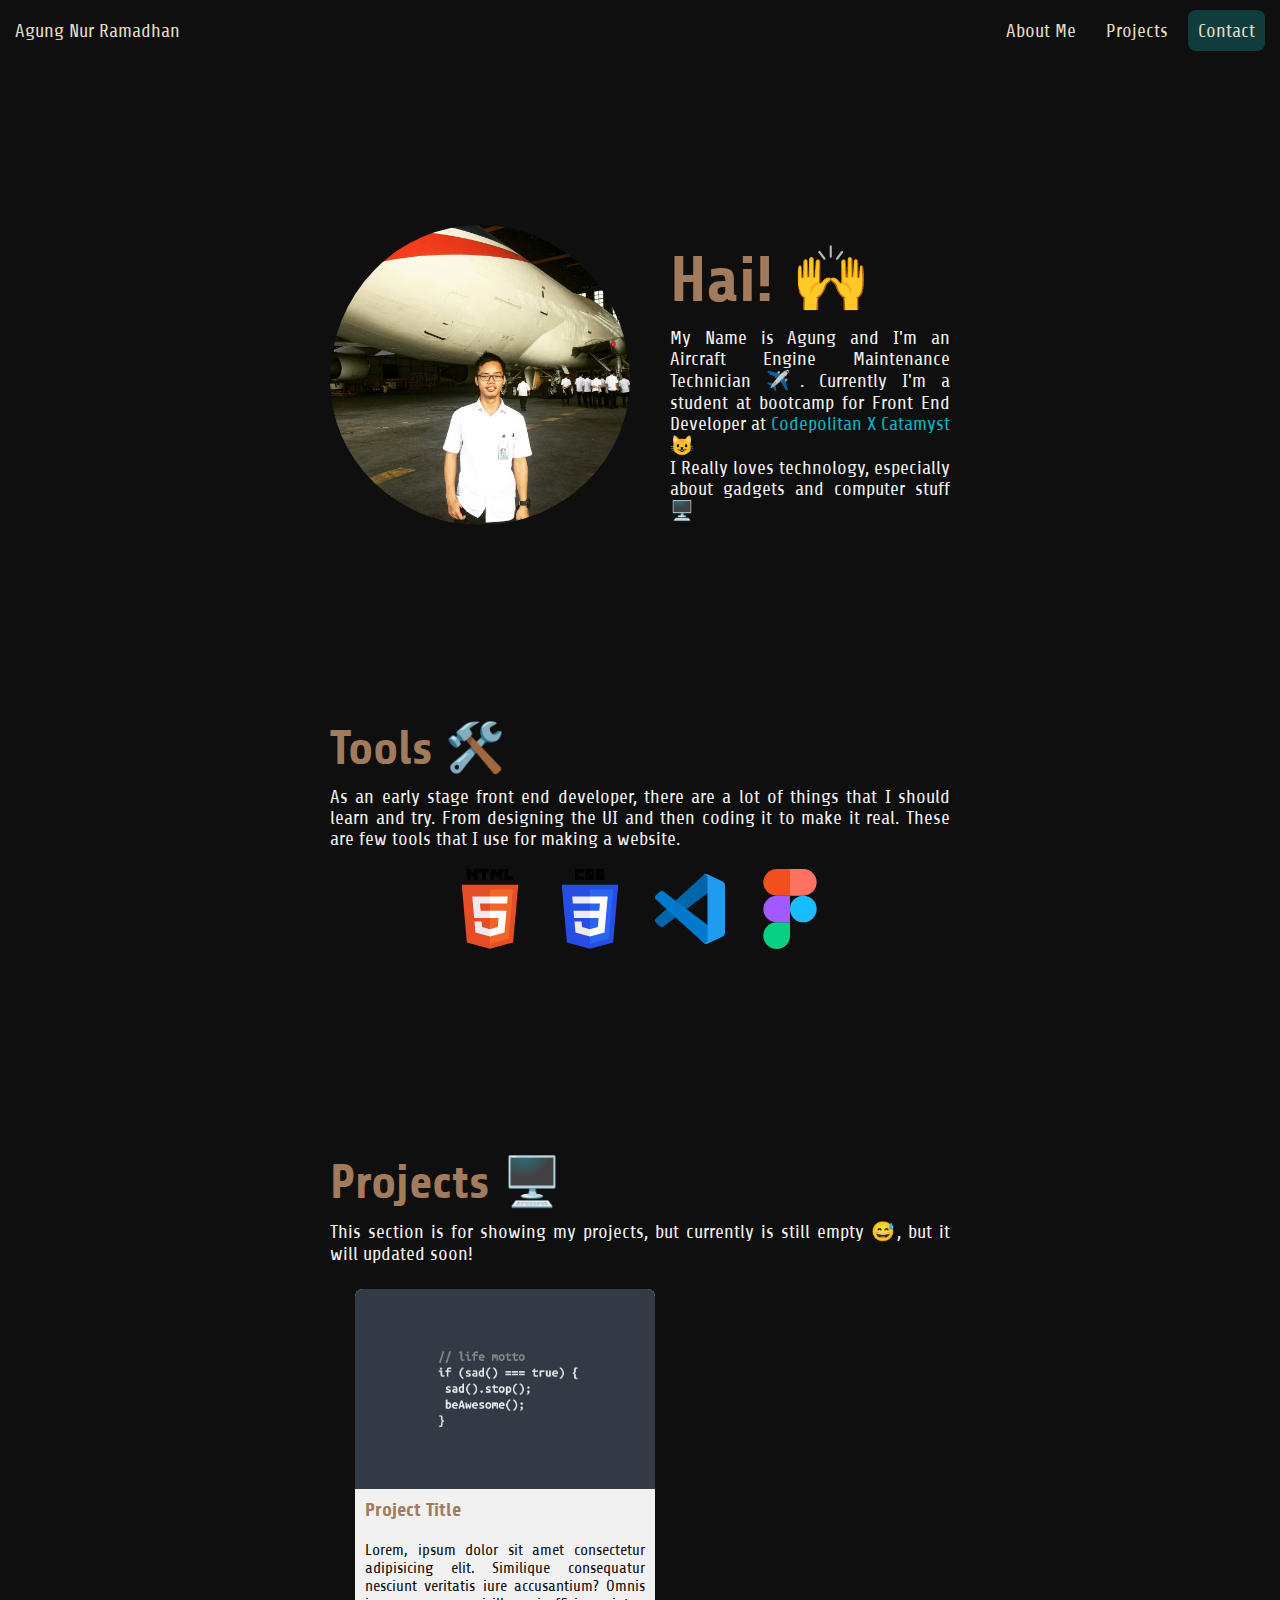
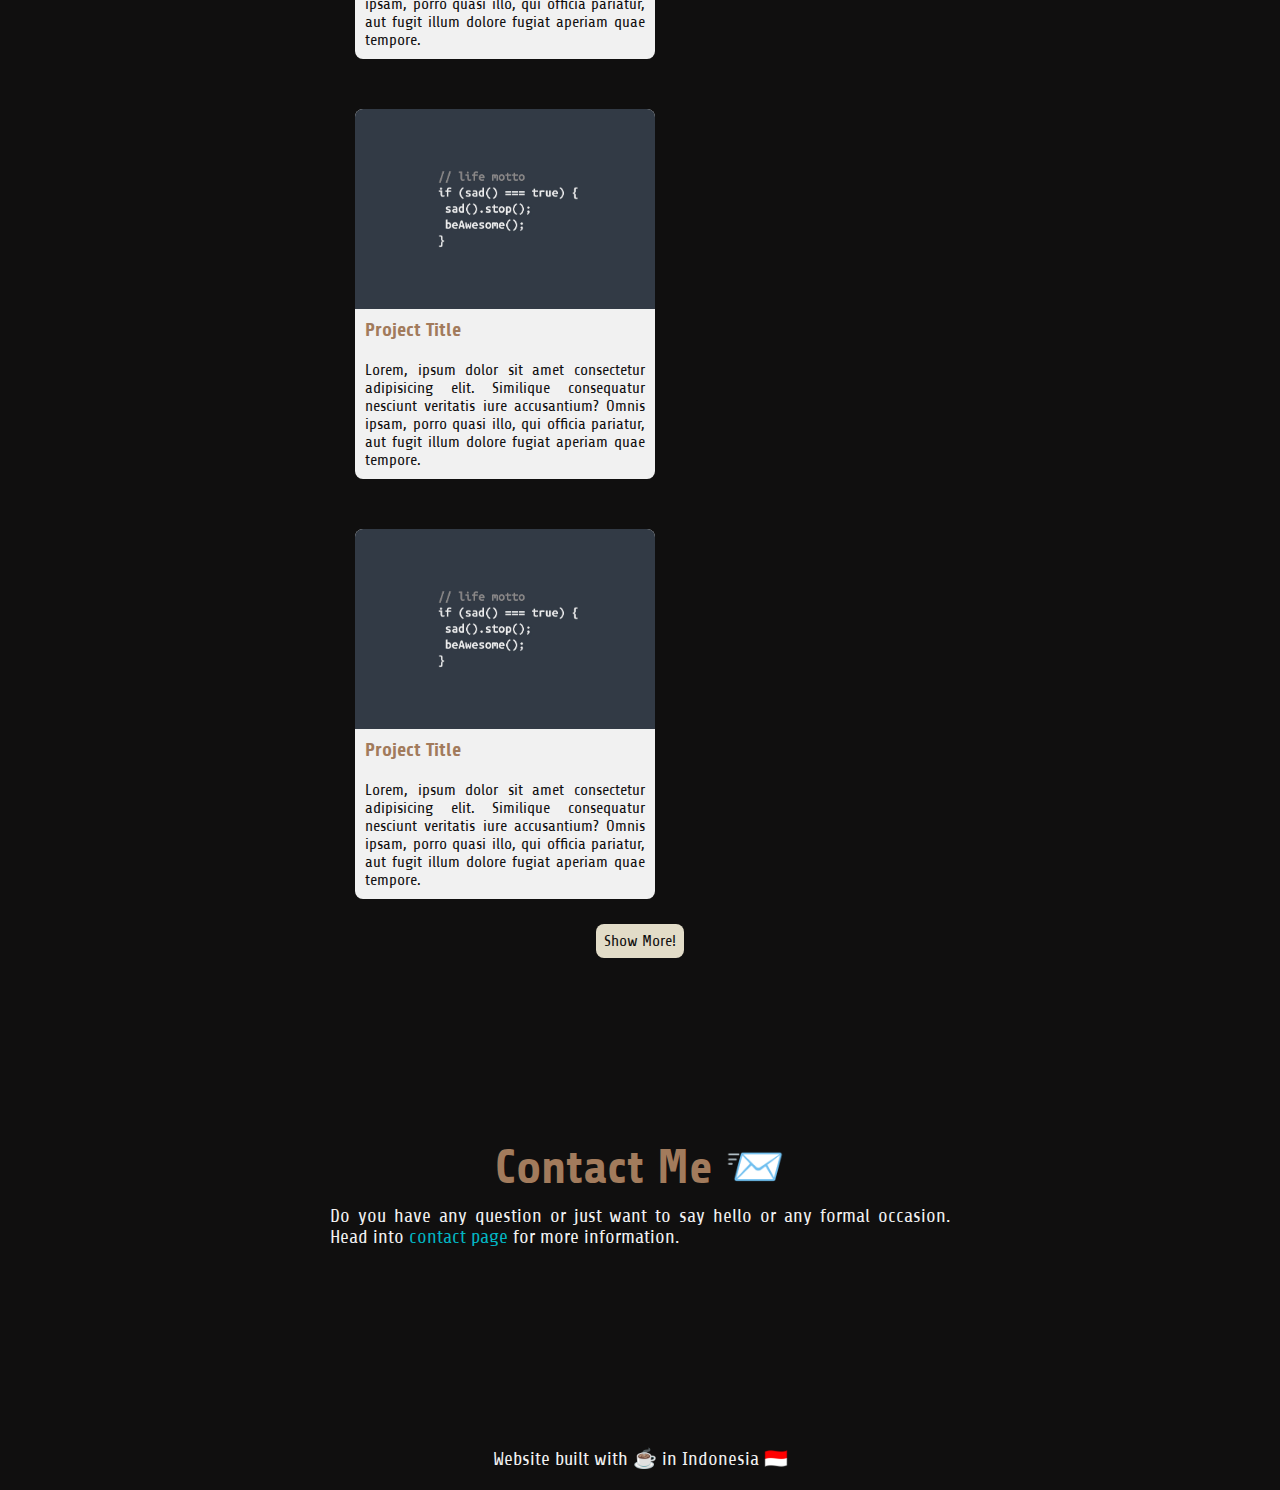
<file: index.html>
<!DOCTYPE html>
<html lang="en">
  <head>
    <meta charset="UTF-8" />
    <meta http-equiv="X-UA-Compatible" content="IE=edge" />
    <meta name="viewport" content="width=device-width, initial-scale=1.0" />
    <link rel="preconnect" href="https://fonts.googleapis.com" />
    <link rel="preconnect" href="https://fonts.gstatic.com" crossorigin />
    <link
      href="https://fonts.googleapis.com/css2?family=Share:wght@400;700&display=swap"
      rel="stylesheet"
    />
    <link rel="stylesheet" href="/index.css" />
    <title>Agung Nur Ramadhan's Website</title>
  </head>
  <body>
    <!-- navigation bar -->
    <nav>
      <div class="nav-item-left">
        <div class="nav-item nav-logo">
          <a class="nav-link" href="/"> Agung Nur Ramadhan </a>
        </div>
      </div>
      <div class="nav-item-right">
        <div class="nav-item">
          <a class="nav-link" href="/about/">About Me</a>
        </div>
        <div class="nav-item">
          <a class="nav-link" href="/projects/">Projects</a>
        </div>
        <div class="nav-item contact-button">
          <a class="nav-link" href="/contact/">Contact</a>
        </div>
      </div>
    </nav>

    <!-- main content -->
    <main>
      <!-- introduction section -->
      <section class="intro-section">
        <div class="intro-item">
          <img
            class="profile-image"
            src="./assets/images/profile-image.jpg"
            alt="profile image"
          />
        </div>
        <div class="intro-description">
          <h1>Hai! 🙌</h1>
          <p>
            My Name is Agung and I'm an Aircraft Engine Maintenance Technician
            ✈️. Currently I'm a student at bootcamp for Front End Developer at
            <a href="https://catamyst.codepolitan.com">
              Codepolitan X Catamyst
            </a>
            😺
          </p>
          <p>
            I Really loves technology, especially about gadgets and computer
            stuff 🖥️
          </p>
        </div>
      </section>
      <!-- Tools and language section -->
      <section class="tools-section">
        <div>
          <h2>Tools 🛠️</h2>
          <p>
            As an early stage front end developer, there are a lot of things
            that I should learn and try. From designing the UI and then coding
            it to make it real. These are few tools that I use for making a
            website.
          </p>
        </div>
        <ul class="tools-container">
          <li>
            <img
              class="tools-icon"
              src="assets/icons/html-icon.svg"
              alt="html icon"
            />
          </li>
          <li>
            <img
              class="tools-icon"
              src="assets/icons/css-icon.svg"
              alt="css icon"
            />
          </li>
          <li>
            <img
              class="tools-icon"
              src="assets/icons/vscode-icon.svg"
              alt="vscode icon"
            />
          </li>
          <li>
            <img
              class="tools-icon"
              src="assets/icons/figma-icon.svg"
              alt="figma icon"
            />
          </li>
        </ul>
      </section>
      <!-- projects showcase section -->
      <section class="project-section">
        <div>
          <h2>Projects 🖥️</h2>
          <p>
            This section is for showing my projects, but currently is still
            empty 😅, but it will updated soon!
          </p>
        </div>

        <!-- card showcase -->
        <div class="card-container">
          <div class="card-item">
            <img
              class="card-image"
              src="assets/images/dummy-project-image.jpg"
              alt="dummy project image"
            />
            <div class="card-panel">
              <h3 class="card-project-title">Project Title</h3>
              <p class="card-project-description">
                Lorem, ipsum dolor sit amet consectetur adipisicing elit.
                Similique consequatur nesciunt veritatis iure accusantium? Omnis
                ipsam, porro quasi illo, qui officia pariatur, aut fugit illum
                dolore fugiat aperiam quae tempore.
              </p>
            </div>
          </div>

          <div class="card-item">
            <img
              class="card-image"
              src="assets/images/dummy-project-image.jpg"
              alt="dummy project image"
            />
            <div class="card-panel">
              <h3 class="card-project-title">Project Title</h3>
              <p class="card-project-description">
                Lorem, ipsum dolor sit amet consectetur adipisicing elit.
                Similique consequatur nesciunt veritatis iure accusantium? Omnis
                ipsam, porro quasi illo, qui officia pariatur, aut fugit illum
                dolore fugiat aperiam quae tempore.
              </p>
            </div>
          </div>

          <div class="card-item">
            <img
              class="card-image"
              src="assets/images/dummy-project-image.jpg"
              alt="dummy project image"
            />
            <div class="card-panel">
              <h3 class="card-project-title">Project Title</h3>
              <p class="card-project-description">
                Lorem, ipsum dolor sit amet consectetur adipisicing elit.
                Similique consequatur nesciunt veritatis iure accusantium? Omnis
                ipsam, porro quasi illo, qui officia pariatur, aut fugit illum
                dolore fugiat aperiam quae tempore.
              </p>
            </div>
          </div>
        </div>

        <a href="/projects/" class="show-more-button">Show More!</a>
      </section>

      <!-- contact me section -->
      <section class="contact-section">
        <h2>Contact Me 📨</h2>
        <p>
          Do you have any question or just want to say hello or any formal
          occasion. Head into <a href="/contact/">contact page</a> for more
          information.
        </p>
      </section>

      <!-- Footer -->
      <footer>
        <p class="footer-section">Website built with ☕ in Indonesia 🇮🇩</p>
      </footer>
    </main>
  </body>
</html>
</file>
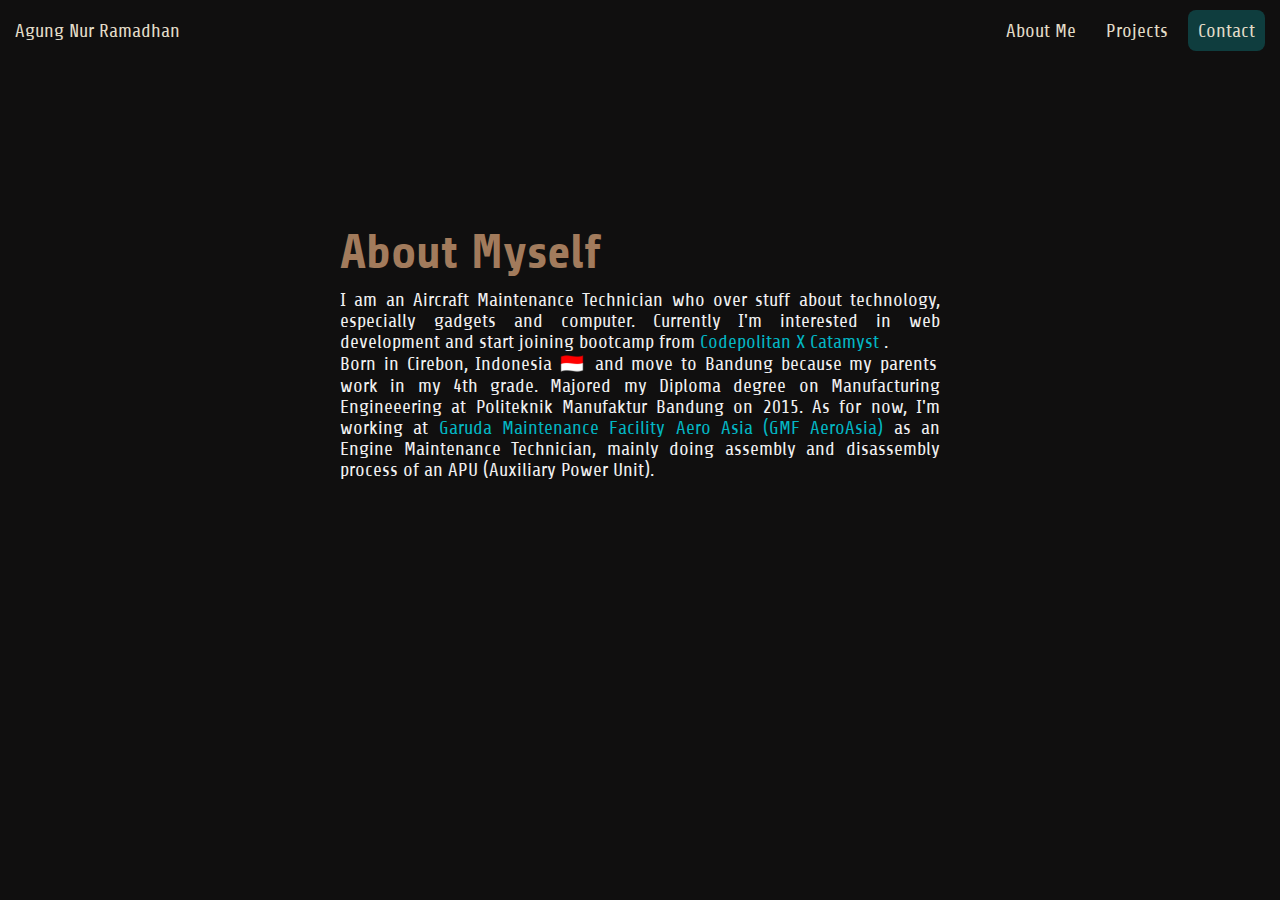
<file: about/index.html>
<!DOCTYPE html>
<html lang="en">
  <head>
    <meta charset="UTF-8" />
    <meta http-equiv="X-UA-Compatible" content="IE=edge" />
    <meta name="viewport" content="width=device-width, initial-scale=1.0" />
    <link rel="preconnect" href="https://fonts.googleapis.com" />
    <link rel="preconnect" href="https://fonts.gstatic.com" crossorigin />
    <link
      href="https://fonts.googleapis.com/css2?family=Share:wght@400;700&display=swap"
      rel="stylesheet"
    />
    <link rel="stylesheet" href="/index.css" />
    <title>About Agung Nur Ramadhan</title>
  </head>

  <body>
    <!-- navigation bar -->
    <nav>
      <div class="nav-item-left">
        <div class="nav-item nav-logo">
          <a class="nav-link" href="/"> Agung Nur Ramadhan </a>
        </div>
      </div>
      <div class="nav-item-right">
        <div class="nav-item">
          <a class="nav-link" href="/about/">About Me</a>
        </div>
        <div class="nav-item">
          <a class="nav-link" href="/projects/">Projects</a>
        </div>
        <div class="nav-item contact-button">
          <a class="nav-link" href="/contact/">Contact</a>
        </div>
      </div>
    </nav>
    <!-- main content -->
    <main>
      <!-- About Me Description  -->
      <section class="aboutme-page-content">
        <h2>About Myself</h2>
        <p>
          I am an Aircraft Maintenance Technician who over stuff about
          technology, especially gadgets and computer. Currently I'm interested
          in web development and start joining bootcamp from
          <a href="https://program.codepolitan.com/catamyst/">
            Codepolitan X Catamyst </a
          >.
        </p>
        <p>
          Born in Cirebon, Indonesia 🇮🇩 and move to Bandung because my parents
          work in my 4th grade. Majored my Diploma degree on Manufacturing
          Engineeering at Politeknik Manufaktur Bandung on 2015. As for now, I'm
          working at
          <a href="https://gmf-aeroasia.co.id">
            Garuda Maintenance Facility Aero Asia (GMF AeroAsia)
          </a>
          as an Engine Maintenance Technician, mainly doing assembly and
          disassembly process of an APU (Auxiliary Power Unit).
        </p>
      </section>
    </main>
  </body>
</html>
</file>
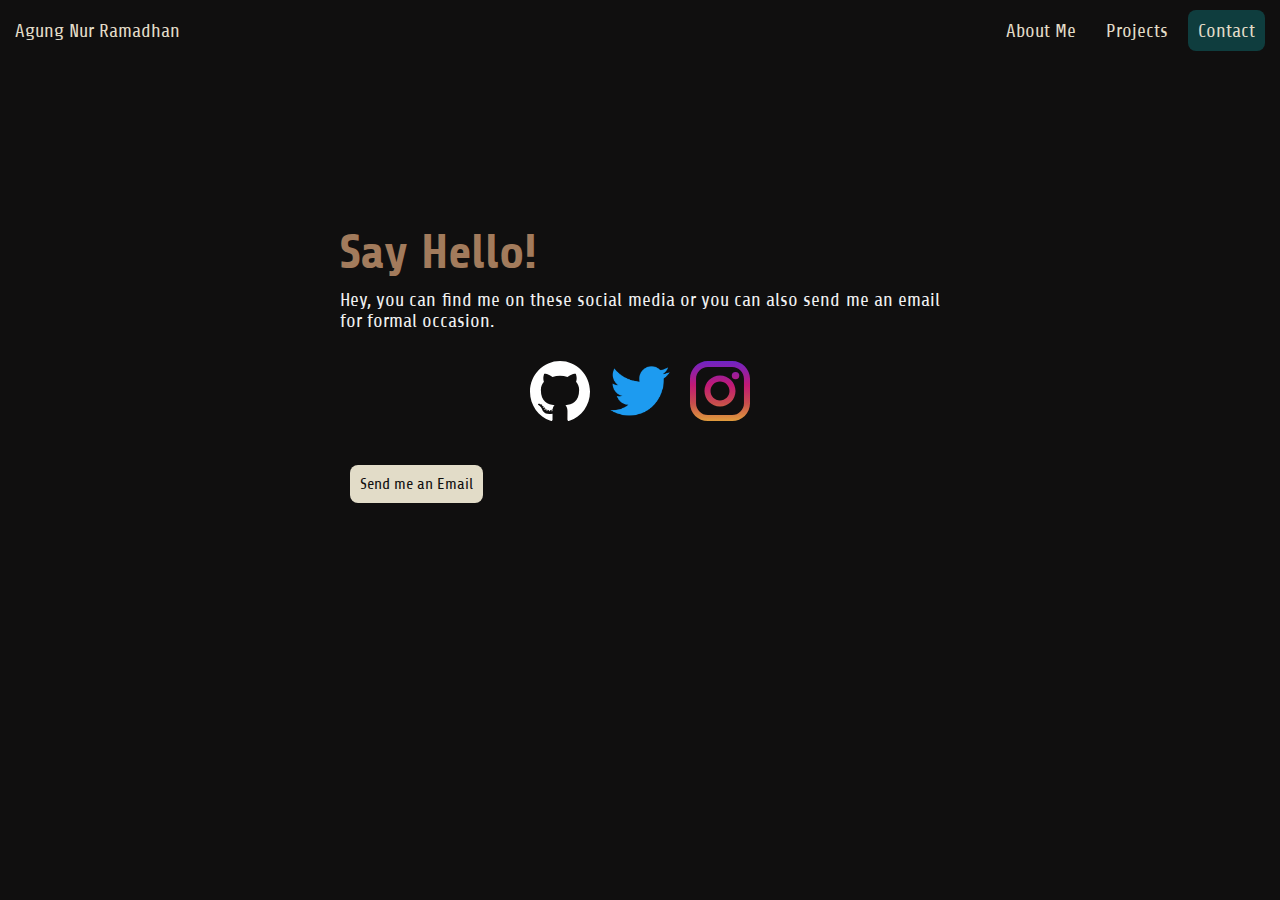
<file: contact/index.html>
<!DOCTYPE html>
<html lang="en">
  <head>
    <meta charset="UTF-8" />
    <meta http-equiv="X-UA-Compatible" content="IE=edge" />
    <meta name="viewport" content="width=device-width, initial-scale=1.0" />
    <link rel="preconnect" href="https://fonts.googleapis.com" />
    <link rel="preconnect" href="https://fonts.gstatic.com" crossorigin />
    <link
      href="https://fonts.googleapis.com/css2?family=Share:wght@400;700&display=swap"
      rel="stylesheet"
    />

    <link rel="stylesheet" href="/index.css" />
    <title>Agung Nur Ramadhan's Website</title>
  </head>
  <body>
    <!-- navigation bar -->
    <nav>
      <div class="nav-item-left">
        <div class="nav-item nav-logo">
          <a class="nav-link" href="/"> Agung Nur Ramadhan </a>
        </div>
      </div>
      <div class="nav-item-right">
        <div class="nav-item">
          <a class="nav-link" href="/about/">About Me</a>
        </div>
        <div class="nav-item">
          <a class="nav-link" href="/projects/">Projects</a>
        </div>
        <div class="nav-item contact-button">
          <a class="nav-link" href="/contact/">Contact</a>
        </div>
      </div>
    </nav>
    <!-- main content -->
    <main>
      <!-- Contact Content -->
      <section class="contact-page-content">
        <h2>Say Hello!</h2>
        <p>
          Hey, you can find me on these social media or you can also send me an
          email for formal occasion.
        </p>

        <!-- social media icon -->
        <div class="icon-container">
          <a href="https://github.com/agnuramdan">
            <img
              class="social-media-icon"
              src="/assets/icons/github-icon.svg"
              alt="github icon"
            />
          </a>
          <a href="https://twitter.com/agnuramdan">
            <img
              class="social-media-icon"
              src="/assets/icons/twitter-icon.png"
              alt="github icon"
            />
          </a>
          <a href="https://instagram.com/agnuramdan">
            <img
              class="social-media-icon"
              src="/assets/icons/instagram-icon.svg"
              alt="github icon"
            />
          </a>
        </div>

        <!-- send email button -->
        <div class="send-email-container">
          <a class="send-email-button" href="">Send me an Email</a>
        </div>
      </section>
    </main>
  </body>
</html>
</file>
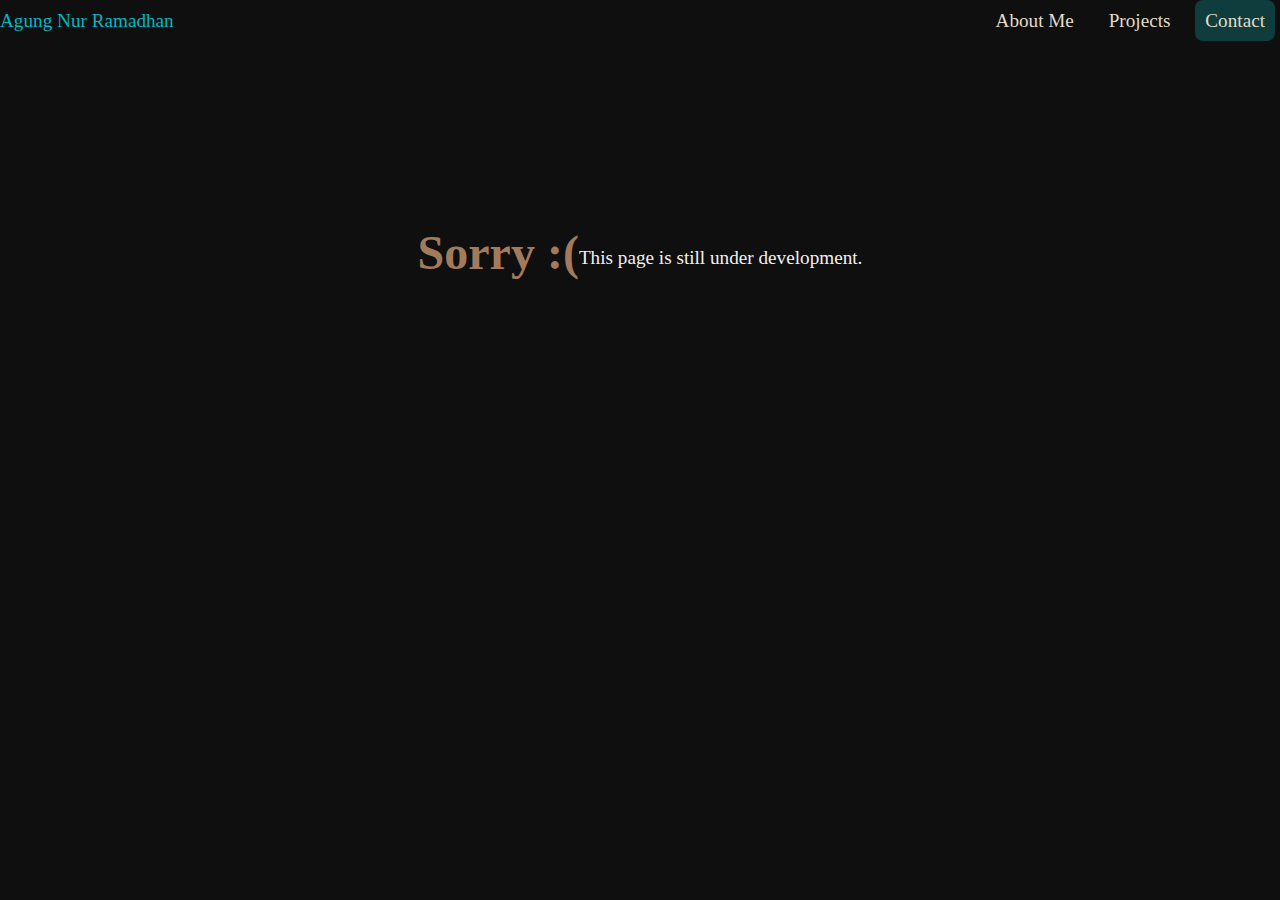
<file: project/index.html>
<!DOCTYPE html>
<html lang="en">
  <head>
    <meta charset="UTF-8" />
    <meta http-equiv="X-UA-Compatible" content="IE=edge" />
    <meta name="viewport" content="width=device-width, initial-scale=1.0" />
    <link rel="preconnect" href="https://fonts.googleapis.com" />
    <link rel="preconnect" href="https://fonts.gstatic.com" crossorigin />
    <link
      href="https://fonts.googleapis.com/css2?family=Roboto:wght@400;700&display=swap"
      rel="stylesheet"
    />
    <link rel="stylesheet" href="/index.css" />
    <title>Agung Nur Ramadhan's Website</title>
  </head>
  <body>
    <!-- navigation bar -->
    <nav>
      <a class="nav-logo" href="/">Agung Nur Ramadhan</a>
      <div class="nav-item-container">
        <a class="nav-item" href="/about/">About Me</a>
        <a class="nav-item" href="/project/">Projects</a>
        <a class="nav-item contact-button" href="/contact/">Contact</a>
      </div>
    </nav>
    <!-- main content -->
    <main>
      <!-- Projects Content -->
      <section>
        <h2>Sorry :(</h2>
        <p>This page is still under development.</p>
      </section>
    </main>
  </body>
</html>
</file>
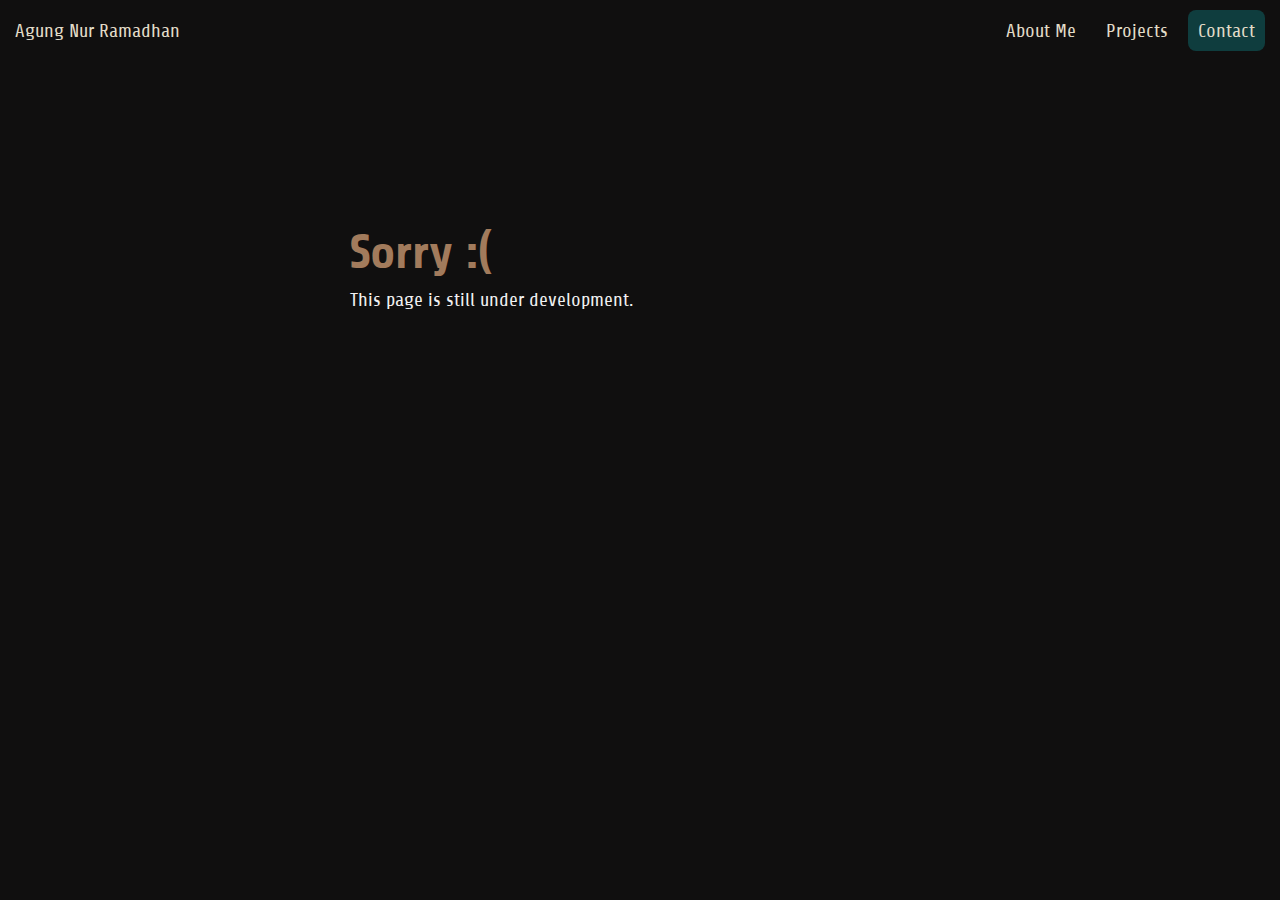
<file: projects/index.html>
<!DOCTYPE html>
<html lang="en">
  <head>
    <meta charset="UTF-8" />
    <meta http-equiv="X-UA-Compatible" content="IE=edge" />
    <meta name="viewport" content="width=device-width, initial-scale=1.0" />
    <link rel="preconnect" href="https://fonts.googleapis.com" />
    <link rel="preconnect" href="https://fonts.gstatic.com" crossorigin />
    <link
      href="https://fonts.googleapis.com/css2?family=Share:wght@400;700&display=swap"
      rel="stylesheet"
    />
    <link rel="stylesheet" href="/index.css" />
    <title>Agung Nur Ramadhan's Website</title>
  </head>
  <body>
    <!-- navigation bar -->
    <nav>
      <div class="nav-item-left">
        <div class="nav-item nav-logo">
          <a class="nav-link" href="/"> Agung Nur Ramadhan </a>
        </div>
      </div>
      <div class="nav-item-right">
        <div class="nav-item">
          <a class="nav-link" href="/about/">About Me</a>
        </div>
        <div class="nav-item">
          <a class="nav-link" href="/projects/">Projects</a>
        </div>
        <div class="nav-item contact-button">
          <a class="nav-link" href="/contact/">Contact</a>
        </div>
      </div>
    </nav>
    <!-- main content -->
    <main>
      <!-- Projects Content -->
      <section class="project-page-content">
        <h2>Sorry :(</h2>
        <p>This page is still under development.</p>
      </section>
    </main>
  </body>
</html>
</file>
<file: index.css>
* {
  margin: 0;
  padding: 0;
}

body {
  background-color: #100f0f;
  font-family: "Share", cursive;
}

h1 {
  font-size: 3em;
}

h2 {
  font-size: 2em;
}

h1,
h2 {
  padding-bottom: 10px;
  color: #a27b5c;
}

p {
  font-size: 1em;
  text-align: justify;
  color: #f1f1f1;
}

a {
  text-decoration: none;
  color: #03b6c3;
}

main {
  max-width: 40em;
  width: 100%;
  margin: 0 auto;
  padding-top: 25vh;
}

section {
  display: flex;
  flex-wrap: wrap;
  justify-content: center;
  align-items: center;
}

section.tools-section,
section.project-section,
section.contact-section {
  margin: 10vh 0;
  padding: 0 10px;
}
/* navigation bar */

nav {
  width: 100%;
  font-size: 1.2em;
  background-color: #100f0f;
  color: #e2dcc8;
  position: fixed;
}

.nav-item {
  color: #e2dcc8;
  text-align: center;
  padding: 10px;
}

a.nav-link {
  color: #e2dcc8;
}

.nav-item:hover {
  text-decoration: underline;
}

.contact-button {
  background-color: #0f3d3e;
}

/* intro section */

.intro-section {
  padding: 0 10px;
}

.profile-image {
  height: auto;
  width: 300px;
  border-radius: 50%;
  padding-bottom: 10px;
}

/* tools section */

.tools-container {
  display: flex;
  list-style: none;
  padding: 20px 0;
  gap: 20px;
}

.tools-icon {
  height: 80px;
  width: 80px;
}

/* project section */

.card-container {
  display: flex;
  flex-wrap: wrap;
  align-items: center;
  justify-content: center;
}
.card-item {
  display: flex;
  flex-direction: column;
  justify-content: center;
  align-items: center;
  background-color: #f1f1f1;
  border-radius: 8px;
  margin: 25px 25px;
  max-width: 300px;
}

.card-image {
  border-radius: 8px 8px 0 0;
  width: 100%;
  height: 300px;
  object-fit: cover;
}

.card-project-title {
  padding: 10px;
  color: #a27b5c;
}

.card-project-description {
  padding: 10px;
  font-size: 16px;
  color: #100f0f;
}

.show-more-button {
  display: flex;
  flex-direction: column;
  background-color: #e2dcc8;
  color: #100f0f;
  padding: 8px;
  border-radius: 8px;
  transition: all 0.5s;
}

.show-more-button:hover {
  transform: scale(1.05);
}

/* contact section */

.contact-section {
  margin: 25vh 0;
  padding: 0 10px;
}

.footer-section {
  padding: 20px 0;
  text-align: center;
  bottom: 0;
}

/* aboutme page content */

section.aboutme-page-content {
  display: block;
  padding: 0 20px;
}

/* project page content */

.project-page-content {
  display: block;
  padding: 0 30px;
}

/* contact page content */

.icon-container {
}

.social-media-icon {
  margin: 10px;
  width: 60px;
  height: auto;
  transition: all 0.5s;
}

img.social-media-icon:hover {
  transform: scale(1.05);
}

.contact-page-content {
  padding: 0 20px;
  display: block;
}

.icon-container {
  padding: 20px 0;
  display: flex;
  justify-content: center;
  align-items: center;
}

a.send-email-button {
  display: block;
  color: #100f0f;
  background-color: #e2dcc8;
  max-width: fit-content;
  margin: 10px;
  padding: 10px;
  border-radius: 8px;
  transition: all 0.5s;
}

a.send-email-button:hover {
  transform: scale(1.05);
}

/* media query */

@media (min-width: 768px) {
  h1 {
    font-size: 4em;
  }

  h2 {
    font-size: 3em;
  }

  p {
    font-size: 1.2em;
    text-align: justify;
  }

  section.tools-section,
  section.project-section,
  section.contact-section {
    margin: 20vh 0;
    padding: 0 10px;
  }

  nav {
    margin: 0 auto;
    padding: 10px 0;
    display: flex;
    justify-content: space-between;
  }

  .nav-item-right {
    margin-right: 10px;
    display: flex;
  }

  .nav-item {
    margin: 0 5px;
    border-radius: 8px;
  }

  .nav-item:hover {
    text-decoration: none;
    outline-style: solid;
    outline-width: 2px;
  }

  div.nav-item.nav-logo:hover {
    outline-style: none;
    text-decoration: underline;
  }

  .profile-image {
    width: 300px;
  }

  section {
    padding: 0 20px;
  }
}

@media (min-width: 1200px) {
  .intro-section {
    flex-direction: row;
    flex-wrap: nowrap;
    gap: 40px;
  }

  .card-container {
    justify-content: flex-start;
  }

  .card-image {
    height: 200px;
  }
}
</file>
